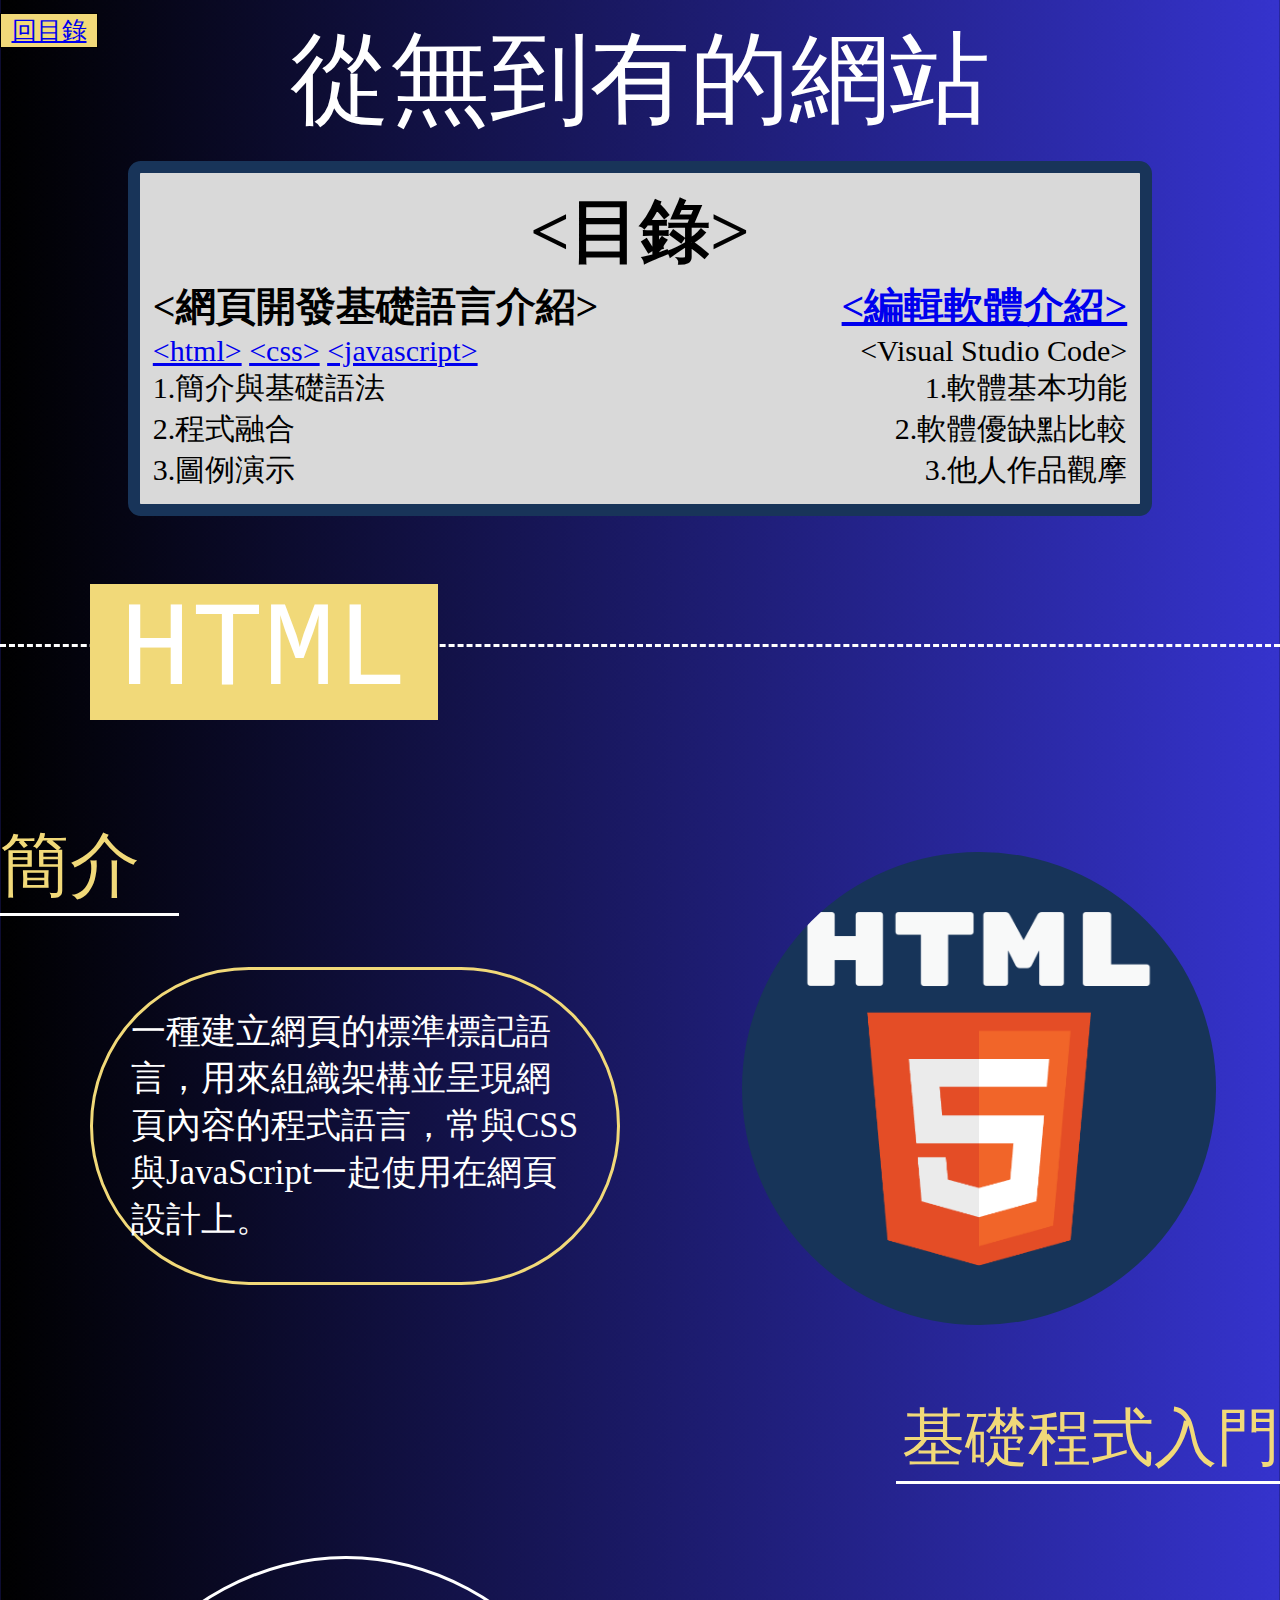
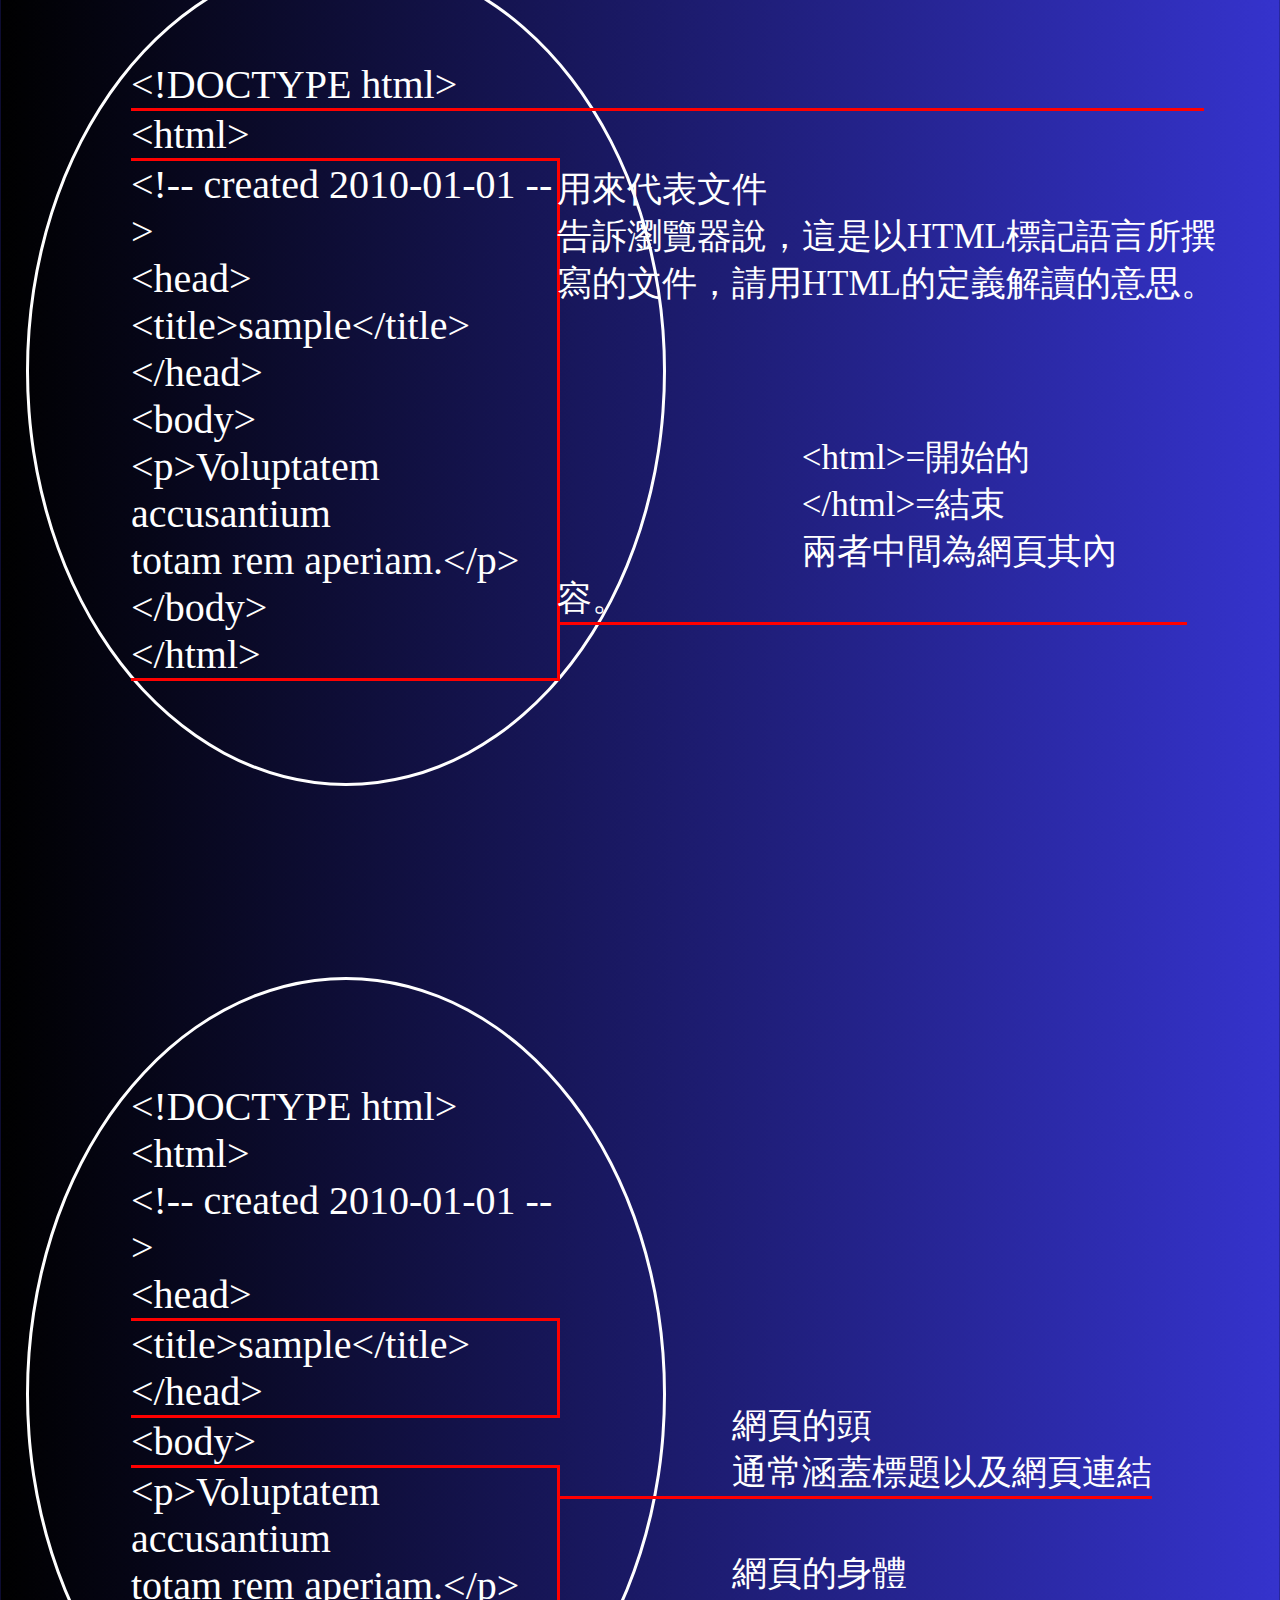
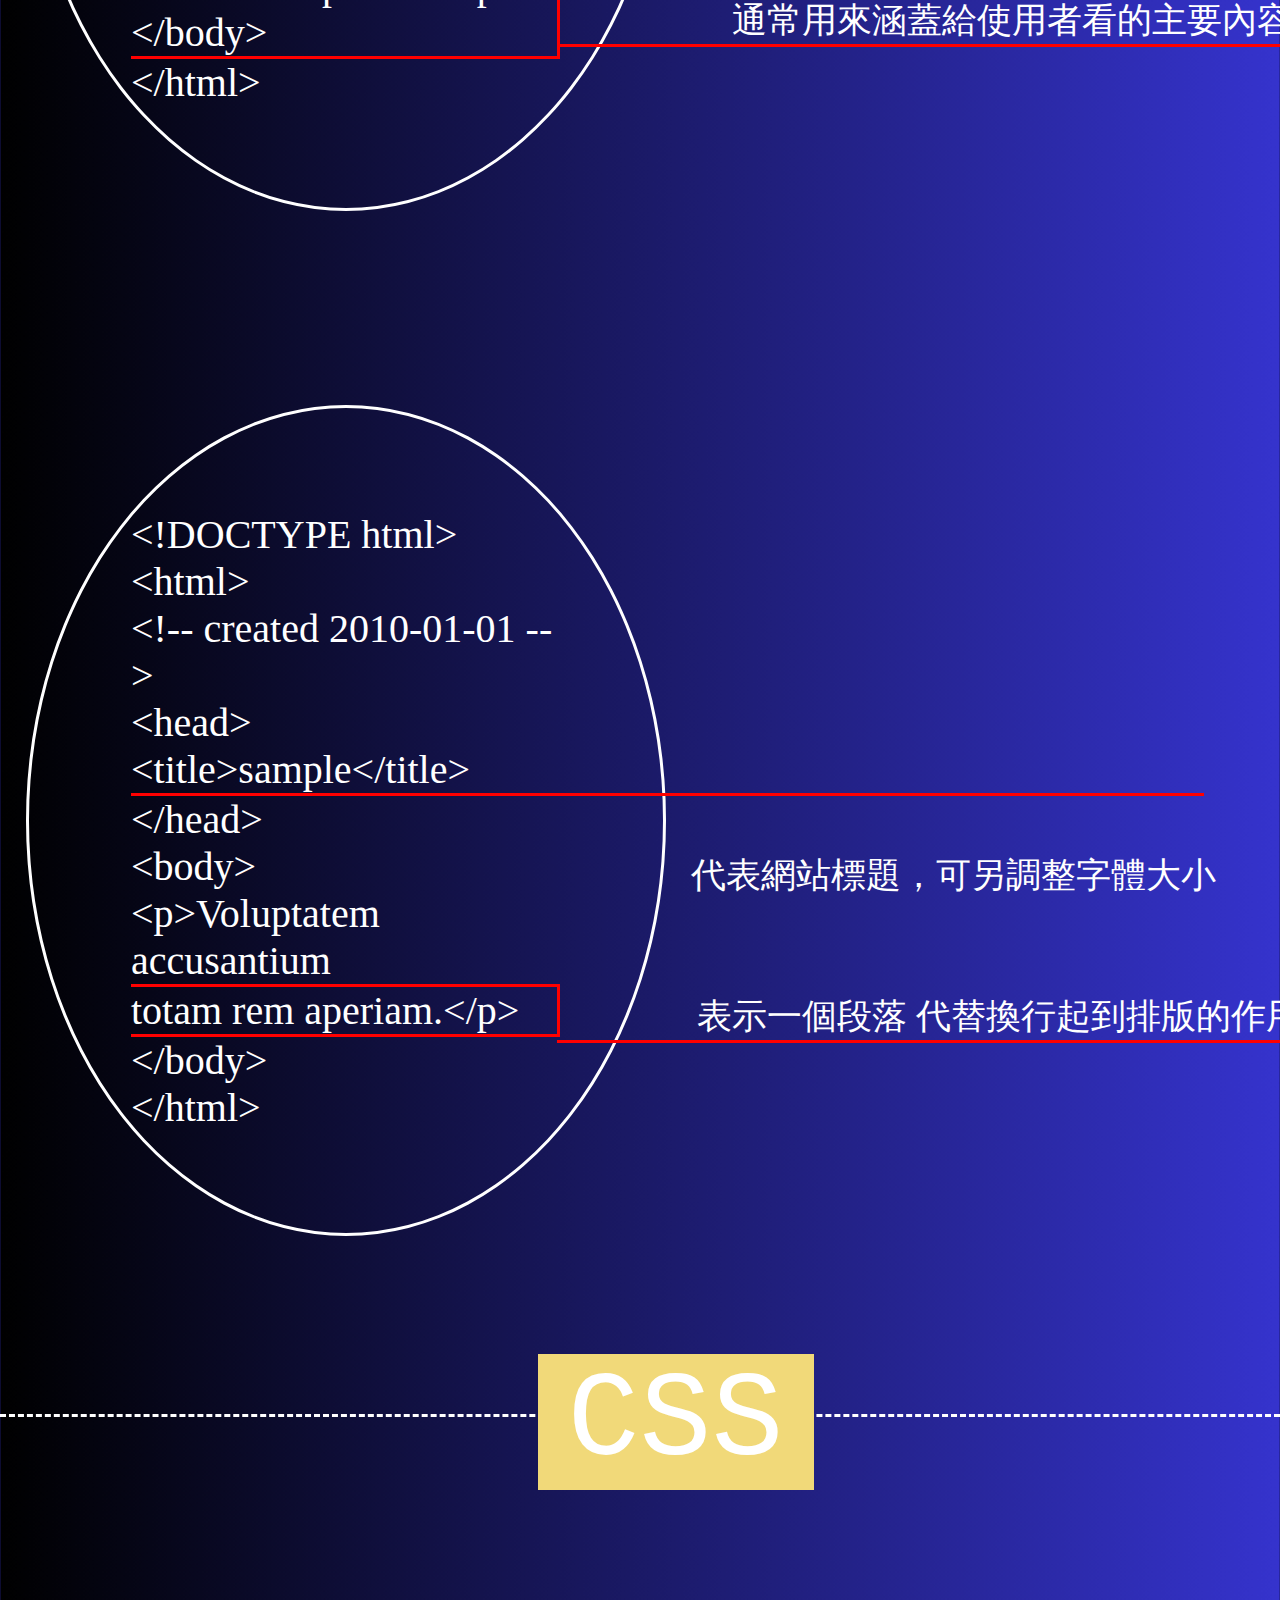
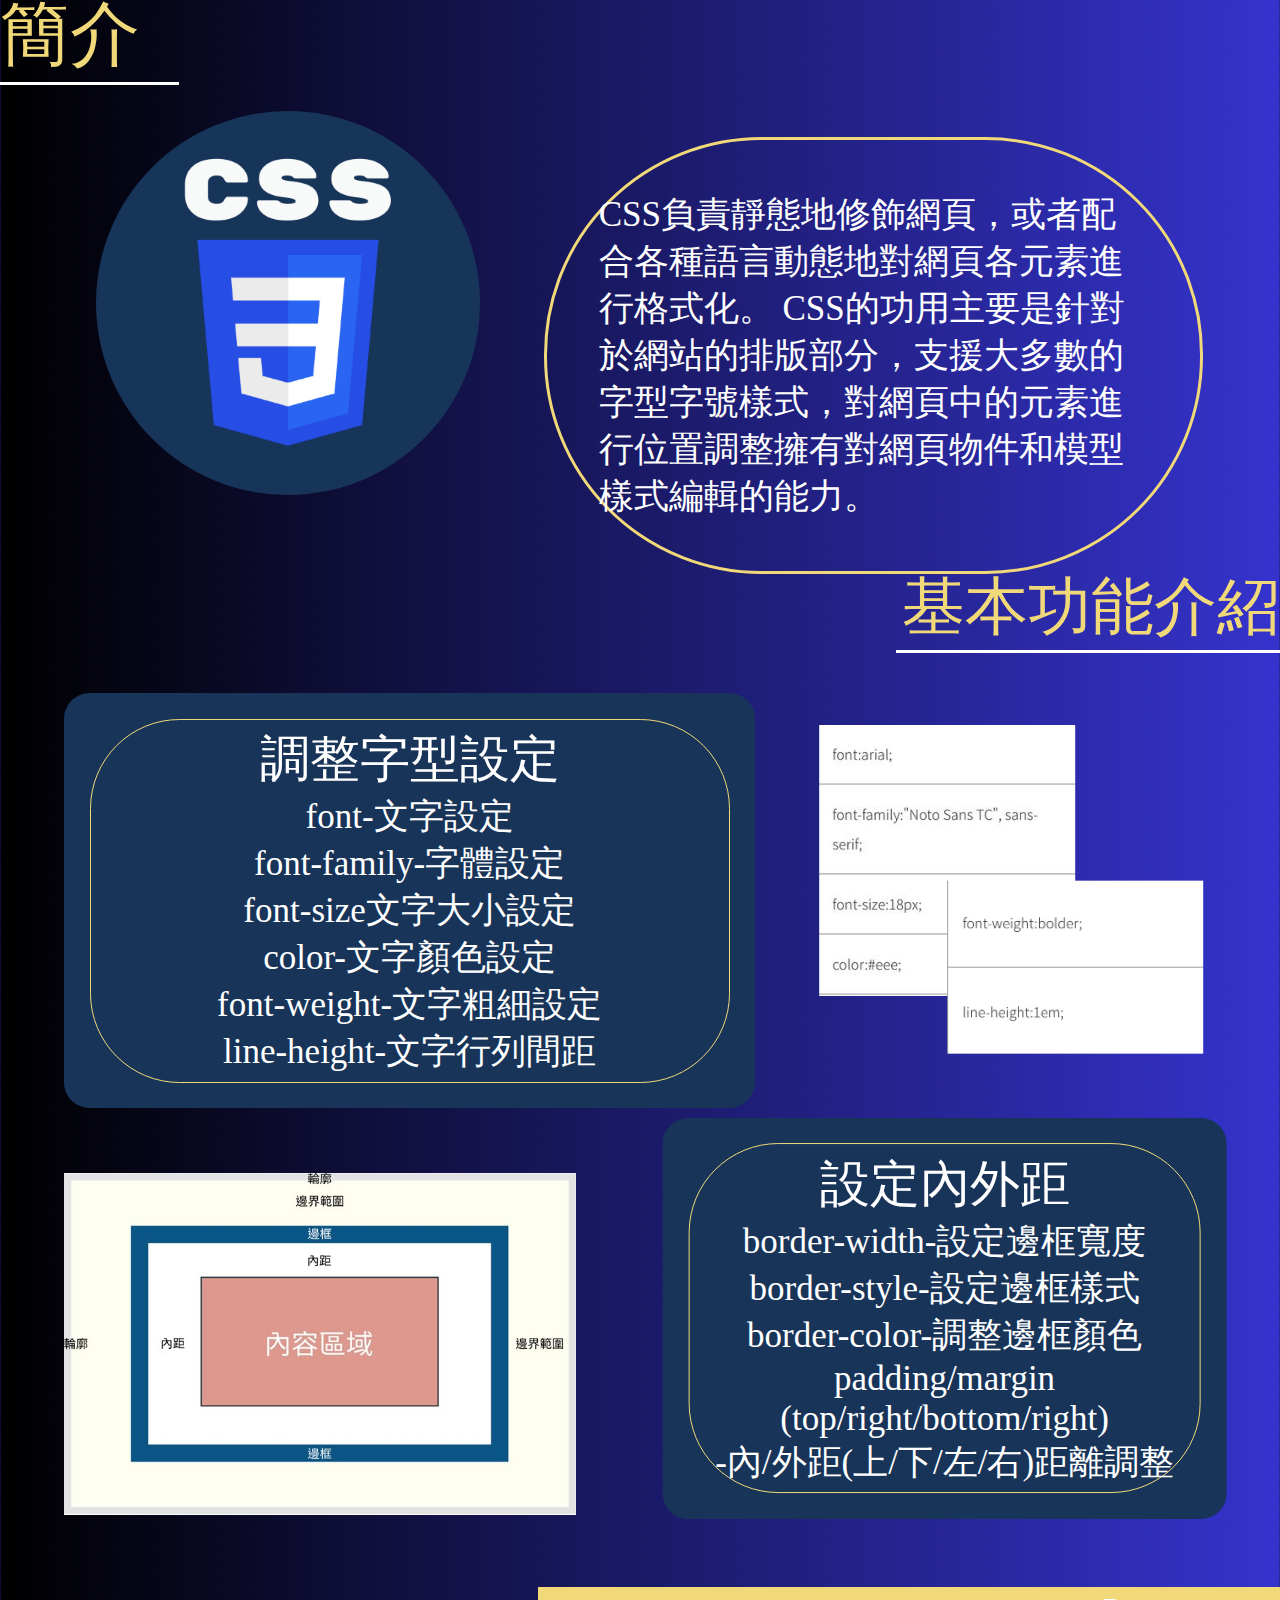
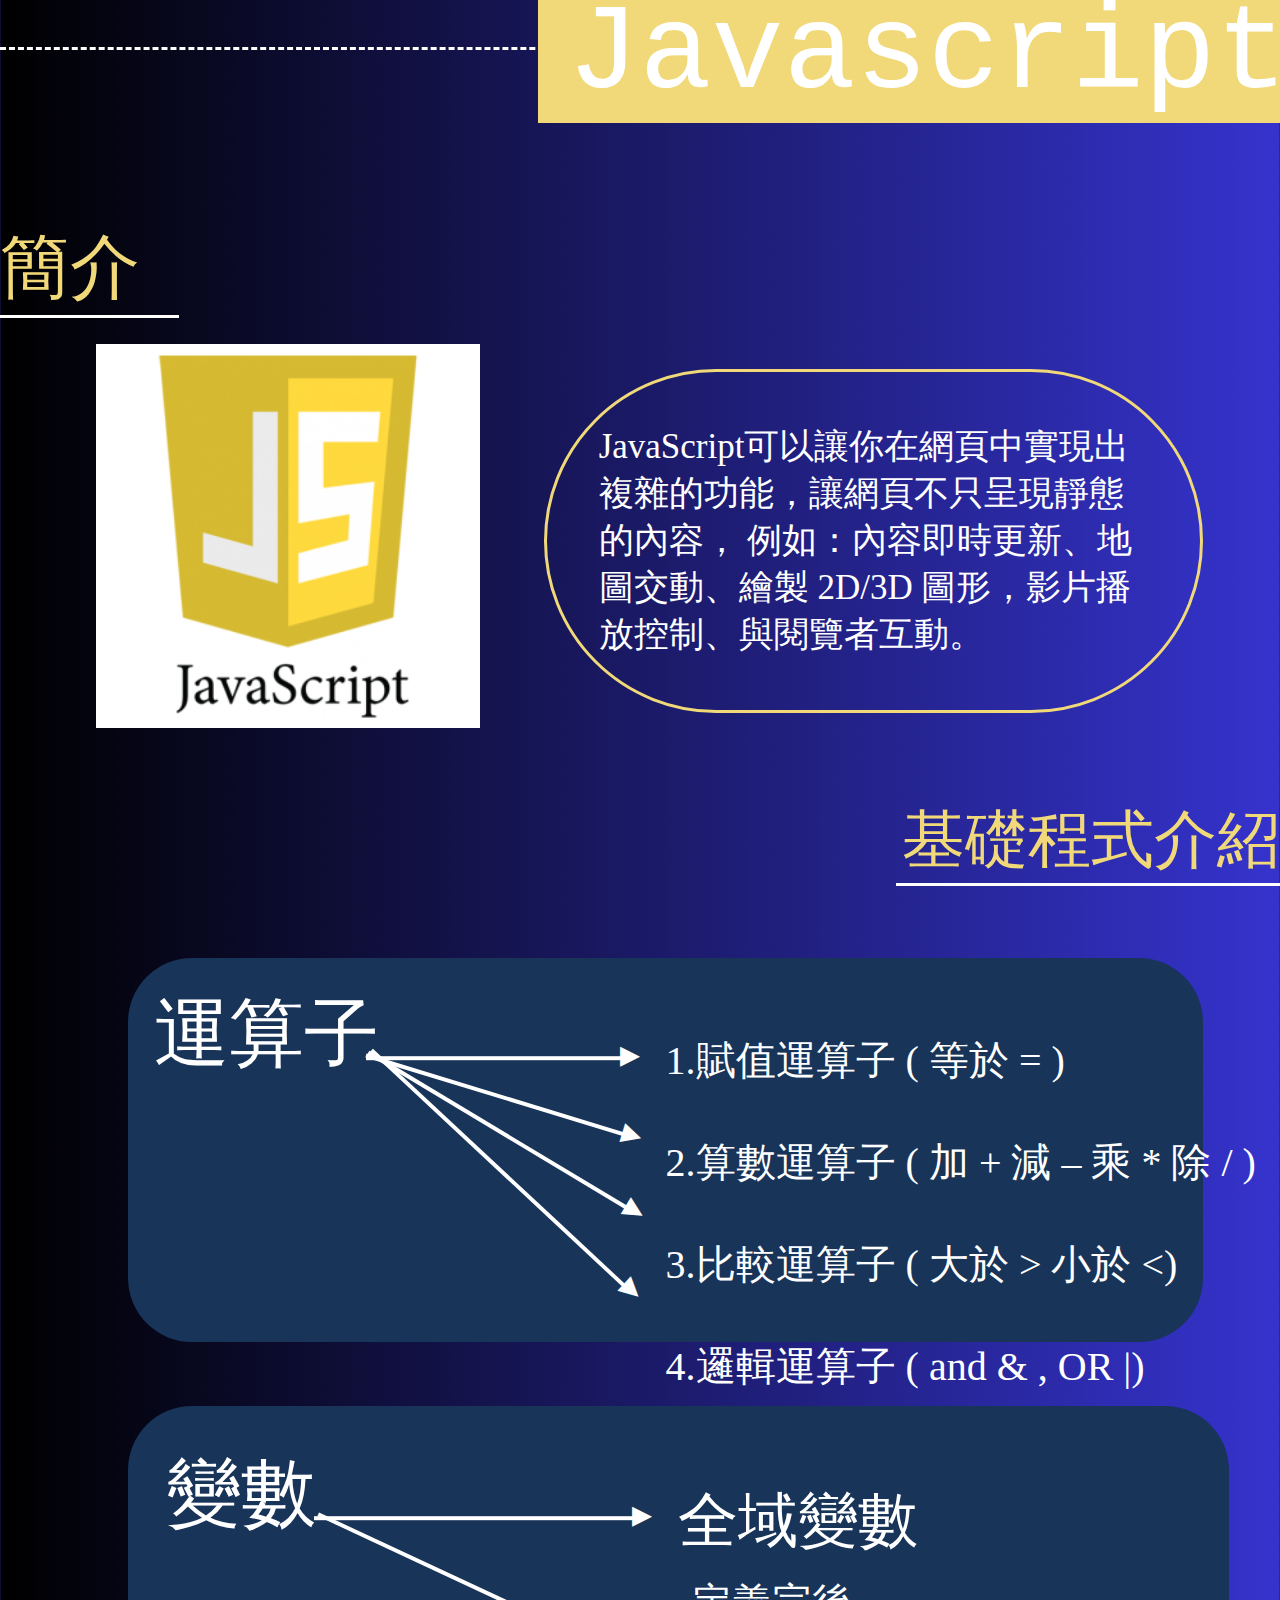
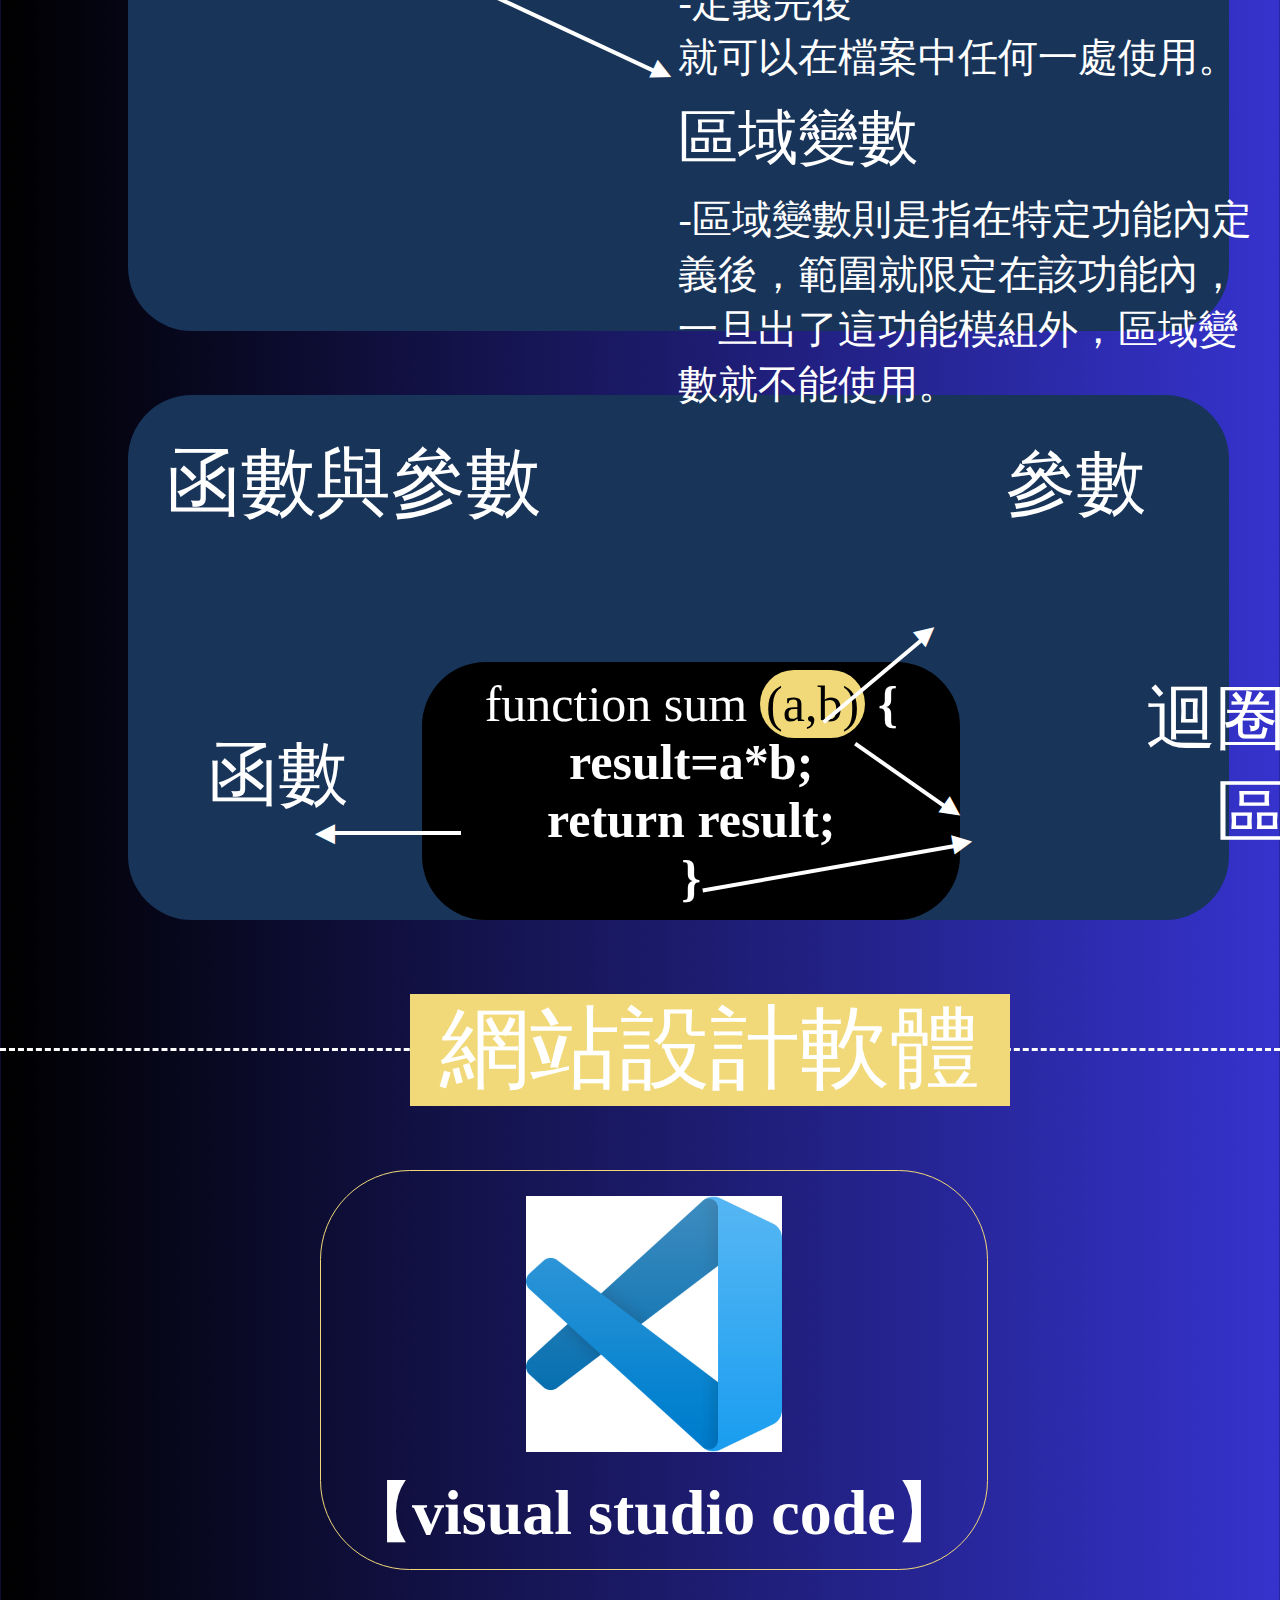
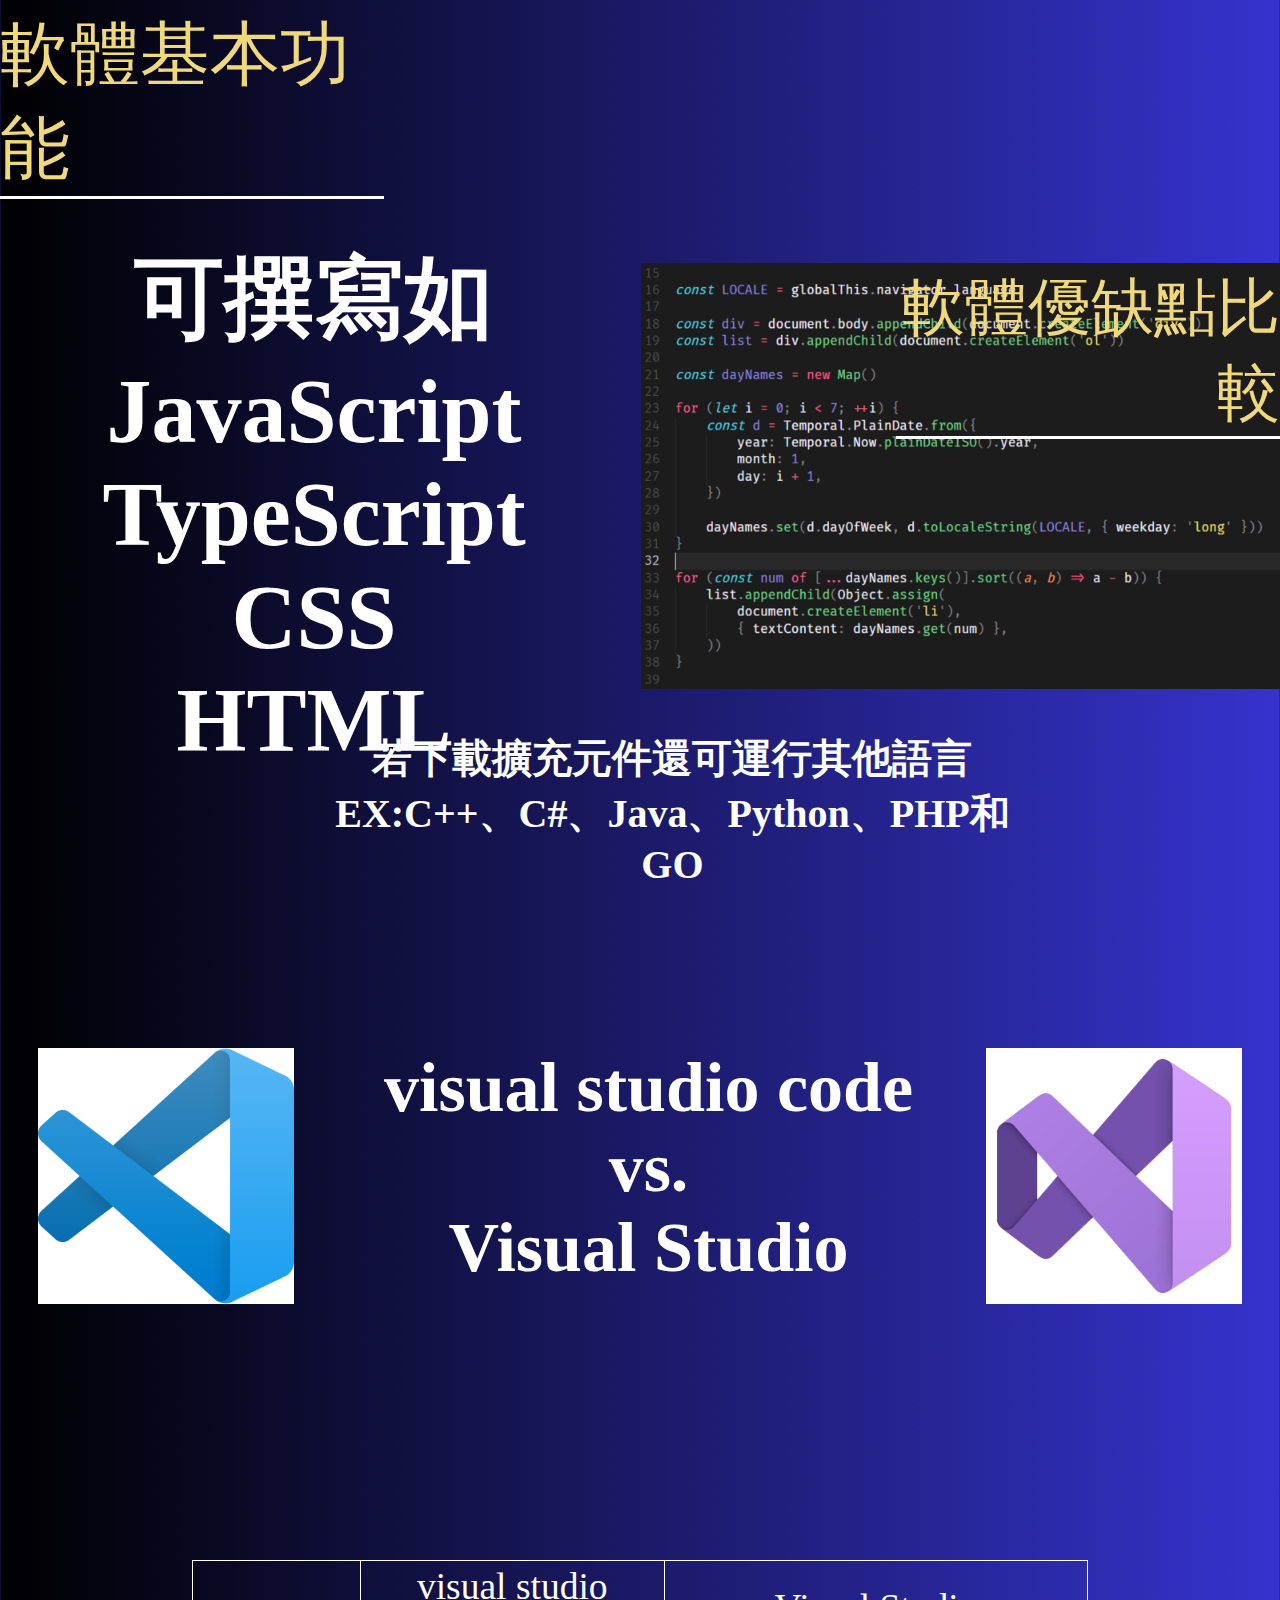
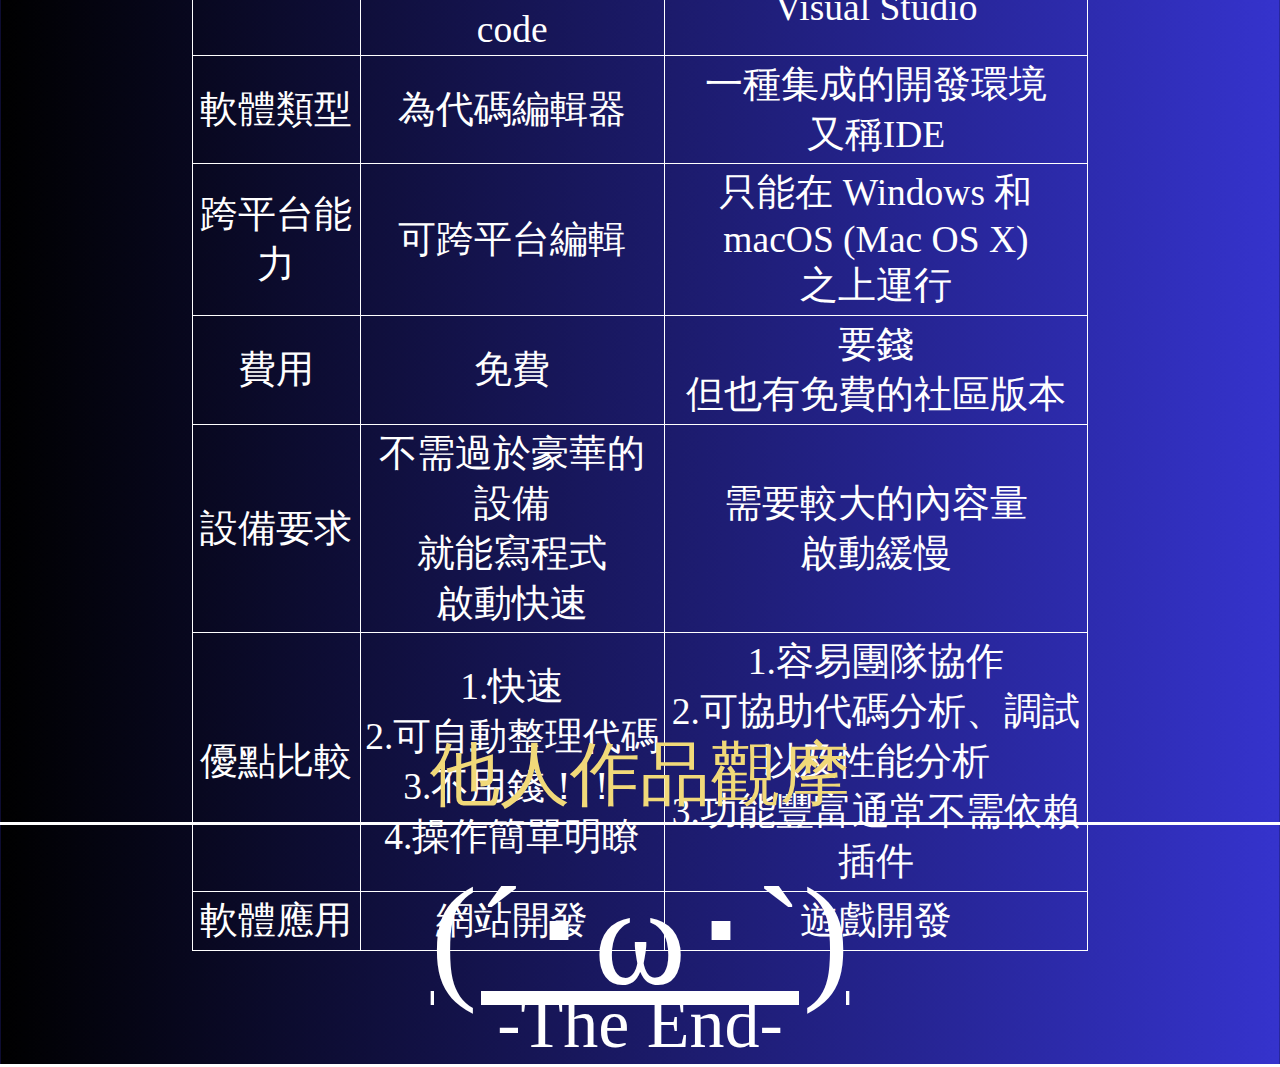
<file: index.html>
<!DOCTYPE html>
<html lang="en">
<head>
    <meta charset="UTF-8">
    <meta http-equiv="X-UA-Compatible" content="IE=edge" harset=big5>
    <meta name="viewport" content="width=device-width, initial-scale=1.0">
    <title>11103,07,23自主學習</title>
    <link rel="stylesheet" href="bcd.css">
</head>
<body>
    <p style="z-index:1;width:7.5vw;text-align:center; font-family:'標楷體';background-color:#F1D979;font-size:25px;color:black;border:solid 1px black;position:fixed;"><a href="#title-link">回目錄</a></p>
    <p class="title" id="title-link">從無到有的網站</p>
    <div class="all-menu">
        <p class="menu">&lt;目錄&gt;</p>
        <div class="lg">
            <p class="t">&lt;網頁開發基礎語言介紹&gt;</p>
            <div class="c">
                <p><a href="#html-link">&lt;html&gt;</a> <a href="#css-link">&lt;css&gt;</a> <a href="#js-link">&lt;javascript&gt;</a></p>
                <p>1.簡介與基礎語法</p>
                <p>2.程式融合</p>
                <p>3.圖例演示</p>
            </div>
        </div>
        <div class="sw">
            <div class="t">
                <p><a href="#sw-link">&lt;編輯軟體介紹&gt;</a></p>
            </div>
            <div class="c">
                <p>&lt;Visual Studio Code&gt;</p>
                <p>1.軟體基本功能</p>
                <p>2.軟體優缺點比較</p>
                <p>3.他人作品觀摩</p>
            </div>
        </div>
    </div>
    <div class="title-html" id="html-link">
        <p class="dash"></p>
        <div class="pic-w-html">
            <p style="background-color:#f1d979;display: inline; padding:0px 30px 0px 30px;margin:2vw;">HTML</p>
        </div>
    </div>
    <div class="html">
        <div class="intro">
            <p class="intro-t">簡介</p>
            <p class="intro-w-h">一種建立網頁的標準標記語言，用來組織架構並呈現網頁內容的程式語言，常與CSS與JavaScript一起使用在網頁設計上。</p>
            <img src="photo/html.png" class="intro-pic-h">
        </div>
    </div>
    <div class="ele">
        <p class="e">基礎程式入門</p>
    </div>
    <div class="intro-h-one">
        <div class="circle">
            <p>&lt;!DOCTYPE html&gt;</p>
            <p style="border-bottom: red 0.3vw solid;width: 250%;"></P>
            <p>&lt;html&gt;</p>
            <div class="line">
                <p>&lt;!-- created 2010-01-01 --&gt;</p>
                <p>&lt;head&gt; </p>
                <p>&lt;title&gt;sample&lt;/title&gt;</p>
                <p>&lt;/head&gt;</p>
                <p>&lt;body&gt;</p>
                <p>&lt;p&gt;Voluptatem accusantium<br>totam rem aperiam.&lt;/p&gt;</p>
                <p>&lt;/body&gt;</p>
                <p>&lt;/html&gt;</p>
            </div>
        </div>
    </div>
    <p class="flw">
        &nbsp;用來代表文件<br>
        &nbsp;告訴瀏覽器說，這是以HTML標記語言所撰<br>
        &nbsp;寫的文件，請用HTML的定義解讀的意思。
    </p>
    <p class="slw">
        &emsp;&emsp;&emsp;&emsp;&emsp;&emsp;&emsp;&lt;html&gt;=開始的<br>
        &emsp;&emsp;&emsp;&emsp;&emsp;&emsp;&emsp;&lt;/html&gt;=結束<br>
        &emsp;&emsp;&emsp;&emsp;&emsp;&emsp;&emsp;兩者中間為網頁其內容。      
    </p>
    <div class="intro-h-tt">
        <div class="circle">
            <p>&lt;!DOCTYPE html&gt;</p>
            <p>&lt;html&gt;</p>
            <p>&lt;!-- created 2010-01-01 --&gt;</p>
            <p>&lt;head&gt; </p>
            <div class="line">
                <p>&lt;title&gt;sample&lt;/title&gt;</p>
                <p>&lt;/head&gt;</p>
            </div>
                <p>&lt;body&gt;</p>
            <div class="line">
                <p>&lt;p&gt;Voluptatem accusantium<br>totam rem aperiam.&lt;/p&gt;</p>
                <p>&lt;/body&gt;</p>
            </div>
                <p>&lt;/html&gt;</p>
        </div>
    </div>
    <p class="flw-two">
        &emsp;&emsp;&emsp;&emsp;&emsp;網頁的頭<br>
        &emsp;&emsp;&emsp;&emsp;&emsp;通常涵蓋標題以及網頁連結
    </p>
    <p class="slw-two">
        &emsp;&emsp;&emsp;&emsp;&emsp;網頁的身體<br>
        &emsp;&emsp;&emsp;&emsp;&emsp;通常用來涵蓋給使用者看的主要內容
    </p>
    <div class="intro-h-tt">
        <div class="circle">
            <p>&lt;!DOCTYPE html&gt;</p>
            <p>&lt;html&gt;</p>
            <p>&lt;!-- created 2010-01-01 --&gt;</p>
            <p>&lt;head&gt; </p>
            <p>&lt;title&gt;sample&lt;/title&gt;</p>
            <p style="border-bottom: red 0.3vw solid;width: 250%;"></P>
            <p>&lt;/head&gt;</p>
            <p>&lt;body&gt;</p>
            <p>&lt;p&gt;Voluptatem accusantium</p>
            <div class="line">
                <p>totam rem aperiam.&lt;/p&gt;</p>
            </div>
            <p>&lt;/body&gt;</p>
            <p>&lt;/html&gt;</p>
        </div>
    </div>
    <p class="flw-three">&nbsp;代表網站標題，可另調整字體大小</p>
    <p class="slw-three">
        &emsp;&emsp;&emsp;&emsp;表示一個段落 代替換行起到排版的作用
    </p>
    <div class="title-html" id="css-link">
        <p class="dash"></p>
        <div class="pic-w-css">
            <p style="background-color:#f1d979;display: inline; padding:0px 30px 0px 30px;margin:2vw;">CSS</p>
        </div>
    </div>
    <div class="css">
        <div class="intro">
            <p class="intro-t">簡介</p>
            <p class="intro-w-c">CSS負責靜態地修飾網頁，或者配合各種語言動態地對網頁各元素進行格式化。
                CSS的功用主要是針對於網站的排版部分，支援大多數的字型字號樣式，對網頁中的元素進行位置調整擁有對網頁物件和模型樣式編輯的能力。</p>
            <img src="photo/css.png" class="intro-pic-c">
        </div>
    </div>
    <div class="ele">
        <p class="e">基本功能介紹</p>
    </div>
        <div class="basic-intro">
            <div class="frame">
            <p style="font-family: '標楷體';font-size: 50px;">調整字型設定</p>
                <div class="basic-intro-w">
                <p>font-文字設定</p>
                <p>font-family-字體設定</p>
                <p>font-size文字大小設定</p>
                <p>color-文字顏色設定</p>
                <p>font-weight-文字粗細設定</p>
                <p>line-height-文字行列間距</p>
                </div>
            </div>        
        </div>
        <div class="photo-c">
            <img src="photo/photo2.jpg" style="z-index: -1; position:absolute; width:20vw; transform: translate(-30%,0);">
            <img src="photo/photo1.jpg" style="width:20vw; transform: translate(20%,90%);">
        </div>
        <img src="photo/photo3.jpg" style="margin:45vw 0 0 5vw;width:40vw;">
        <div class="basic-intro-i">
            <div class="frame">
            <p style="font-family: '標楷體';font-size: 50px;">設定內外距</p>
                <div class="basic-intro-w">
                    <p>border-width-設定邊框寬度</p>
                    <p>border-style-設定邊框樣式</p>
                    <p>border-color-調整邊框顏色</p>
                    <p>padding/margin</p>
                    <p>&#40top/right/bottom/right&#41</p>
                    <p>-內/外距&#40上/下/左/右&#41距離調整</p>
                </div>
            </div>        
        </div>
    <div class="title-html" id="js-link" >
        <p class="dash"></p>
        <div class="pic-w-js" >
            <p style="background-color:#f1d979;display: inline; padding:0px 30px 0px 30px;margin:2vw; ">Javascript</p>
        </div>
    </div>
    <div class="js">
        <div class="intro">
            <p class="intro-t">簡介</p>
            <p class="intro-w-c">JavaScript可以讓你在網頁中實現出複雜的功能，讓網頁不只呈現靜態的內容，
                例如：內容即時更新、地圖交動、繪製 2D/3D 圖形，影片播放控制、與閱覽者互動。</p>
            <img src="photo/JavaScript.png" class="intro-pic-js">
        </div>
    </div>
    <div class="ele">
        <p class="e">基礎程式介紹</p>
    </div>
    <div class="o">
        <span style="font-family: '標楷體'; font-size:75px;">運算子</span>
        <div>
            <div class="arrow-1-one">
                <p style="width:20vw; height:0.3vw;background-color: white; position:absolute;"></p>
                <p style="font-size:2vw; position:relative; bottom:1.1vw; right:1.4vw;">◀</p>
            </div>
            <div class="arrow-2-one">
                <p style="width: 21vw; height:0.3vw;background-color: white; position:absolute;"></p>
                <p style="font-size:2vw; position:relative; bottom:1.1vw; right:1.4vw;">◀</p>
            </div>
            <div class="arrow-3-one">
                <p style="width:23.5vw; height:0.3vw;background-color: white; position:absolute;"></p>
                <p style="font-size:2vw; position:relative; bottom:1.1vw; right:1.4vw;">◀</p>
            </div>
            <div class="arrow-4-one">
                <p style="width: 27vw; height:0.3vw;background-color: white; position:absolute;"></p>
                <p style="font-size:2vw; position:relative; bottom:1.1vw; right:1.4vw;">◀</p>
            </div>
        </div>
        <span class="word-one">
            1.賦值運算子 ( 等於 = ) <br><br>
            2.算數運算子 ( 加 + 減 – 乘 * 除 / )<br><br>
            3.比較運算子 ( 大於 > 小於 <)<br><br>
            4.邏輯運算子 ( and & , OR |)
        </span>
    </div>
    <div class="fp">
        <span style="font-family: '標楷體'; font-size:75px;">變數</span> 
        <div>
            <div class="arrow-1-two">
                <p style="width:25vw; height:0.3vw;background-color: white; position:absolute;"></p>
                <p style="font-size:2vw; position:relative; bottom:1.1vw; right:1.4vw;">◀</p>
            </div>
            <div class="arrow-2-two">
                <p style="width: 29vw; height:0.3vw;background-color: white; position:absolute;"></p>
                <p style="font-size:2vw; position:relative; bottom:1.1vw; right:1.4vw;">◀</p>
            </div>
        </div>
        <span class="fp-one">全域變數</span><br>
        <span class="word-two-one">-定義完後<br>
        就可以在檔案中任何一處使用。</span><br>
        <span class="fp-two">區域變數</span><br>
        <span class="word-two-two">-區域變數則是指在特定功能內定<br>
        義後，範圍就限定在該功能內，<br>
        一旦出了這功能模組外，區域變<br>
        數就不能使用。</span>
    </div>
    <div class="ch">
        <span style="font-family: '標楷體'; font-size:75px;">函數與參數</span>
        <div class="ch-c">
            function sum <span style="color:black;background-color: #f1d979;border-radius: 5vw; padding:0.5vw;">(a,b)</span> <span style="font-weight: bolder;">{<br>
                result=a*b;<br>
                return result;<br>
            } </span>
        </div>
        <div class="arrow-1-three">
            <p style="width: 10vw; height:0.3vw;background-color: white; position:absolute;"></p>
            <p style="font-size:2vw; position:relative; bottom:1.1vw; right:1.4vw;">◀</p>
        </div>
        <div class="arrow-2-three">
            <p style="width: 10vw; height:0.3vw;background-color: white; position:absolute;"></p>
            <p style="font-size:2vw; position:relative; bottom:1.1vw; right:1.4vw;">◀</p>
        </div>
        <div class="arrow-3-three">
            <p style="width: 20vw; height:0.3vw;background-color: white; position:absolute;"></p>
            <p style="font-size:2vw; position:relative; bottom:1.1vw; right:1.4vw;">◀</p>
        </div>
        <div class="arrow-4-three">
            <p style="width: 8.5vw; height:0.3vw;background-color: white; position:absolute;"></p>
            <p style="font-size:2vw; position:relative; bottom:1.1vw; right:1.4vw;">◀</p>
        </div>
        <span style="font-size:70px;position:absolute;transform: translate(30%,-340%);">函數</span>
        <span style="font-size:70px;position:absolute;transform: translate(600%,-650%);">參數</span>
        <span style="font-size:70px;position:absolute; text-align: center;transform: translate(350%,-200%);">迴圈執行<br>區塊</span>
    </div>
    <div class="title-html" id="sw-link">
        <p class="dash"></p>
        <div class="pic-w-vs">
            <p style="background-color:#f1d979;display: inline; padding:10px 30px 0px 30px;margin:2vw;">網站設計軟體</p>
        </div>
    </div>
    <div class="vscode">
        <div class="vscode-pic">
            <img src="photo/vscode.png" style="width:20vw; background-color: white; margin:1vw 15vw 1vw 15vw;">
            <p class="vscode-pic-w">【visual studio code】</p>
        </div>
    </div>
    <div class="vscode">
        <div class="intro">
            <p class="intro-t" style="width:30vw;">軟體基本功能</p>
            <p class="intro-js-w" style="float:left;">
                可撰寫如<br>
                JavaScript<br>
                TypeScript<br>
                CSS<br>
                HTML </p>
            <img src="photo/JavaScript_code.png" class="js-pic">
            <p class="intro-js-w" style="font-size: 40px; position:relative; top:5vw; right:18vw;">若下載擴充元件還可運行其他語言<br>
                EX:C++、C#、Java、Python、PHP和GO</p>
        </div>
    </div>
    <div class="ele">
        <p class="e" style="transform: translate(0,-600%);">軟體優缺點比較</p>
    </div>
    <div class="com-title">
        <img src="photo/vscode.png" style="width:20vw;background-color: white; float:left;margin-left:3vw;">
        <img src="photo/VisualStudio.png" style="width:20vw;float:right; background-color: white; margin-right:3vw;">
        <p style="position:absolute; left:30vw; text-align: center;font-size: 70px;font-weight:bolder; color:white;">
            visual studio code<br>
            vs.<br>
            Visual Studio
        </p>
    </div>
    <table>
        <colgroup span="3" style="font-size:30px;color:white;"></colgroup>
        <tr>
          <td></td>
          <td>visual studio<br>code</td>
          <td>Visual Studio</td>
        </tr>
        <tr>
          <td>軟體類型</td>
          <td>為代碼編輯器</td>
          <td>一種集成的開發環境<br>又稱IDE</td>
        </tr>
        <tr>
          <td>跨平台能力</td>
          <td>可跨平台編輯</td>
          <td>只能在 Windows 和<br>macOS &#40Mac OS X&#41<br>之上運行</td>
        </tr>
        <tr>
            <td>費用</td>
            <td>免費</td>
            <td>要錢<br>但也有免費的社區版本</td>
        </tr>
        <tr>
            <td>設備要求</td>
            <td>不需過於豪華的設備<br>就能寫程式<br>啟動快速</td>
            <td>需要較大的內容量<br>啟動緩慢</td>
        </tr>
        <tr>
            <td>優點比較</td>
            <td>1.快速<br>2.可自動整理代碼<br>3.不用錢！！<br>4.操作簡單明瞭</td>
            <td>1.容易團隊協作<br>2.可協助代碼分析、調試<br>以及性能分析<br>3.功能豐富通常不需依賴插件</td>
        </tr>
        <tr>
            <td>軟體應用</td>
            <td>網站開發</td>
            <td>遊戲開發</td>
        </tr>
        <p class="other">他人作品觀摩</p>
        <p class="link">
            <a href="https://www.cakeresume.com/portfolios?q=Visual+Studio+Code&locale=zh-TW" style="color: #fff;">(´･ω･`)</a>
        </p>
        <p class="end">-The End-</p>
    </table>
</html>
</file>
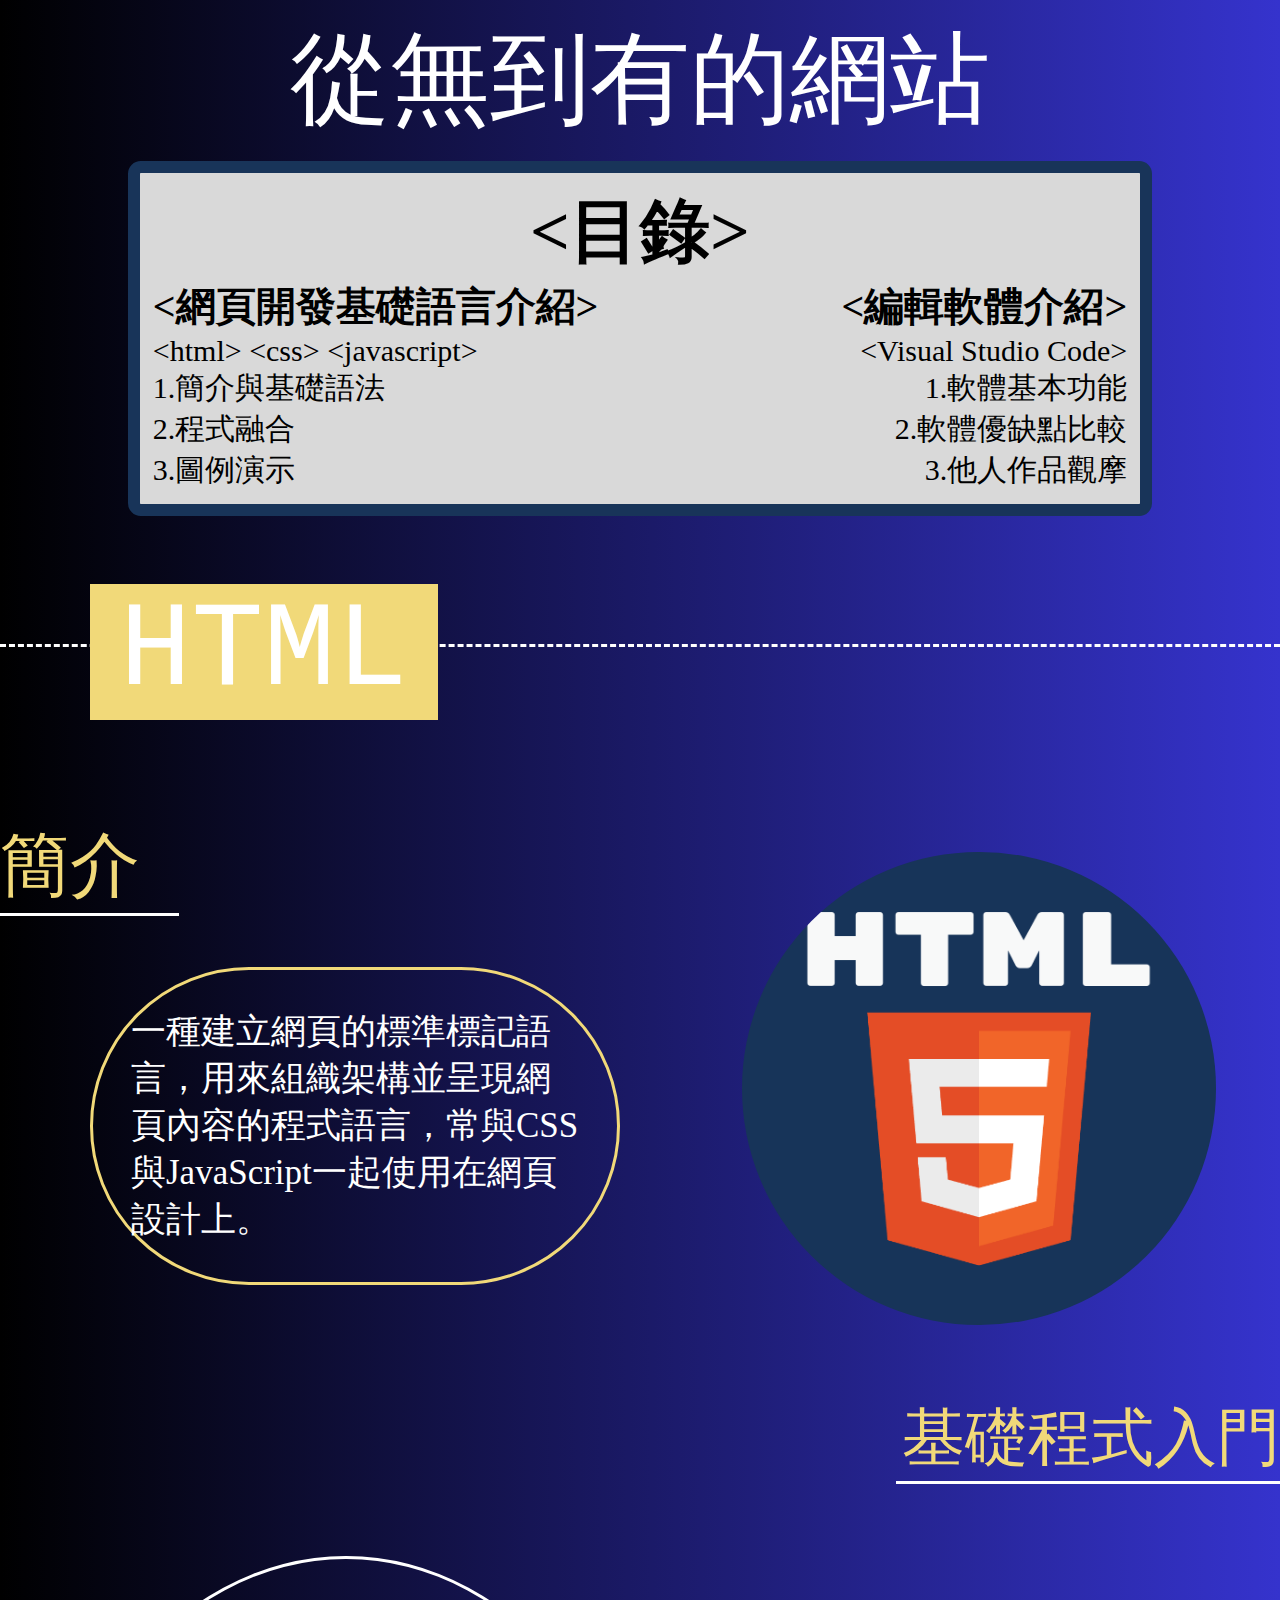
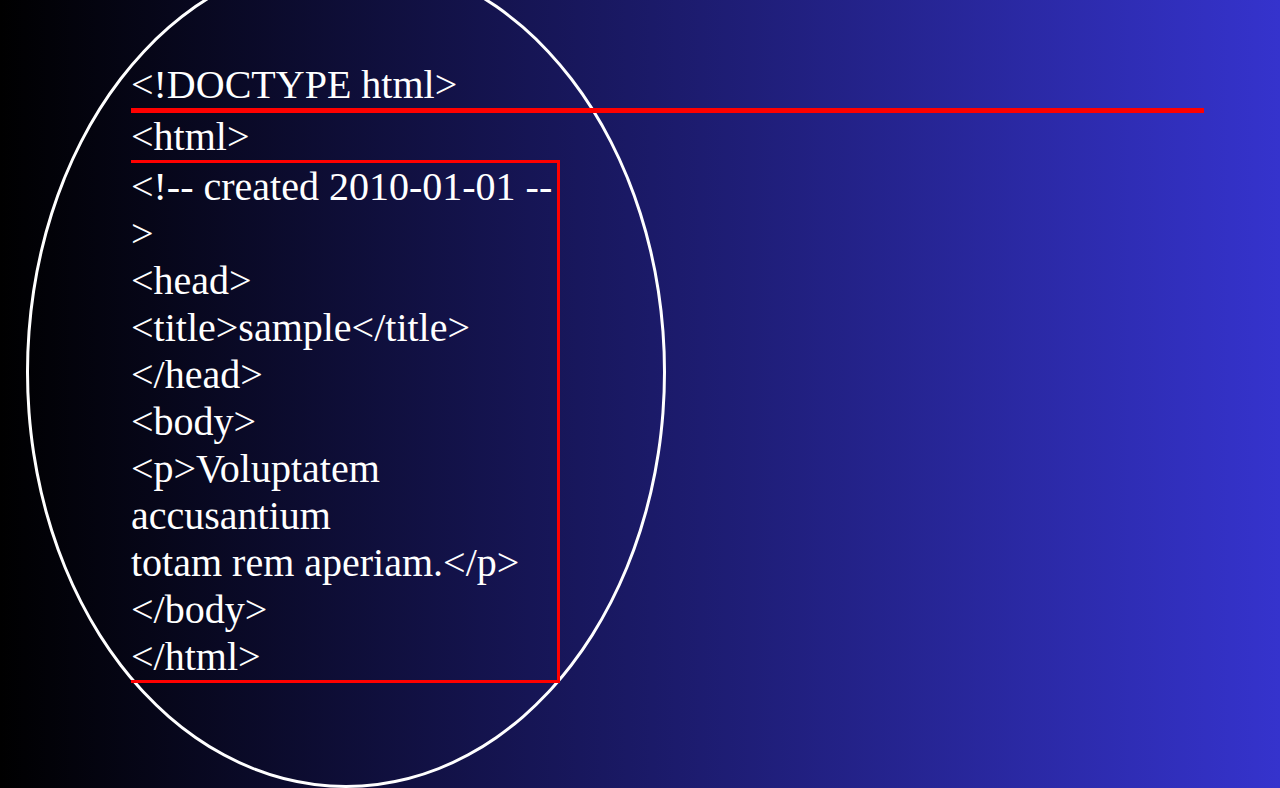
<file: abc.html>
<!DOCTYPE html>
<html lang="en">
<head>
    <meta charset="UTF-8">
    <meta http-equiv="X-UA-Compatible" content="IE=edge" harset=big5>
    <meta name="viewport" content="width=device-width, initial-scale=1.0">
    <title>11103,07,23自主學習</title>
    <link rel="stylesheet" href="bcd.css">
</head>
<body>
    <p class="title">從無到有的網站</p>
    <div class="all-menu">
        <p class="menu">&lt;目錄&gt;</p>
        <div class="lg">
            <p class="t">&lt;網頁開發基礎語言介紹&gt;</p>
            <div class="c">
                <p>&lt;html&gt; &lt;css&gt; &lt;javascript&gt;</p>
                <p>1.簡介與基礎語法</p>
                <p>2.程式融合</p>
                <p>3.圖例演示</p>
            </div>
        </div>
        <div class="sw">
            <div class="t">
                <p>&lt;編輯軟體介紹&gt;</p>
            </div>
            <div class="c">
                <p>&lt;Visual Studio Code&gt;</p>
                <p>1.軟體基本功能</p>
                <p>2.軟體優缺點比較</p>
                <p>3.他人作品觀摩</p>
            </div>
        </div>
    </div>
    <div class="title-html">
        <p class="dash"></p>
        <div class="pic-w-html">
            <p style="background-color:#f1d979;display: inline; padding:0px 30px 0px 30px;margin:2vw;">HTML</p>
        </div>
    </div>
    <div class="html">
        <div class="intro">
            <p class="intro-t">簡介</p>
            <p class="intro-w-h">一種建立網頁的標準標記語言，用來組織架構並呈現網頁內容的程式語言，常與CSS與JavaScript一起使用在網頁設計上。</p>
            <img src="photo/html.png" class="intro-pic-h">
        </div>
    </div>
    <div class="ele">
        <p class="e">基礎程式入門</p>
    </div>
    <div class="intro-h-one">
        <div class="circle">
            <p>&lt;!DOCTYPE html&gt;</p>
            <p style="border-bottom: red 5px solid;width: 250%;"></P>
            <p>&lt;html&gt;</p>
            <div class="line">
                <p>&lt;!-- created 2010-01-01 --&gt;</p>
                <p>&lt;head&gt; </p>
                <p>&lt;title&gt;sample&lt;/title&gt;</p>
                <p>&lt;/head&gt;</p>
                <p>&lt;body&gt;</p>
                <p>&lt;p&gt;Voluptatem accusantium<br>totam rem aperiam.&lt;/p&gt;</p>
                <p>&lt;/body&gt;</p>
                <p>&lt;/html&gt;</p>
            </div>
        </div>
    </div>
</body>
</html>
</file>
<file: bcd.css>
body{
  background:linear-gradient(to right, black,#3533cd );
}

.title{   /*大標題*/
  margin: 1vw;
  font-family:'標楷體' ;
  font-weight: 500;
  font-size: 100px;
  text-align: center;
  color: white;
}
.all-menu{  /*一整個目錄*/
  margin:0vw 10vw 5vw 10vw;
  background-color: #d9d9d9;
  border:#183459 1vw solid;
  border-radius: 1vw;
  color:black;
  padding:1vw; 
}
.menu{  /*"目錄"*/
  font-size: 70px;
  text-align: center; 
  font-weight: 900;
  width:100%;
}
.lg{    /*一整個網頁開發基礎語言介紹*/
  float:left;
}
.t{ /*目錄的小標題(一整個網頁開發基礎語言介紹、編輯軟體介紹)*/
  font-size: 40px;
  font-weight: 900;

}
.c{ /*目錄的內容們*/
  font-size: 30px;
  font-weight: 500;
}
.sw{    /*一整個編輯軟體介紹*/
  text-align: right;
}
*{  /*整個網頁*/
  margin:0%;
}
.title-html{    /*一整個虛線黃旗部分*/
  position:relative;
  margin-top: 10vw;
}
.dash{  /*虛線*/
  position: absolute;
  width:100%;
  border-bottom: white dashed 0.3vw;
  z-index: -1;
}
.pic-w-html{        /*"html"*/
  position:relative;
  font-size:120px;
  color:white;
  font-family:'Courier New';
  bottom:60px;
  margin-left:5vw; 
}

.intro{     /*一整個介紹(適用html,css,javascript,vscode)*/
  margin-top: 3vw;
}
.intro-t{   /*"簡介"*/
  font-size: 70px;
  font-family: '標楷體';
  color: #f1d979;
  border-bottom: 0.3vw solid white; width: 14vw;
}
.intro-w-h{            /*html簡介的文字*/
  float:left;
  font-size: 35px;
  color:white;
  width: 35vw;
  border: #f1d979 0.3vw solid;
  margin:4vw 0 0vw 7vw;
  border-radius: 17vw;
  padding:3vw;
}
.intro-pic-h{   /*html的圖片*/
  position: relative;
  width: 37vw;
  margin: 5vw; 
  float: right; 
  bottom: 10vw;
  border-radius: 50%; 
}

.ele{   /*"基礎程式入門"*/
  font-size: 62.5px;
  margin: 37.5vw 0vw 0vw 0vw;
  text-align: right;
  font-family: '標楷體';
  color: #f1d979;
  width: 14vw;
}
.e{
  right:0vw;
  border-bottom: 0.3vw solid white;
  position:absolute;
  width: 30%;
}
.circle{
  padding:8vw;
  border-radius: 50%;
  border:white 0.3vw solid;
}
.intro-h-one{   /*圓內全部的字*/
  font-size:40px;
  width:50vw;
  text-align: left;
  color:white;
  margin:50vw 0 0 2vw;
}.line{
  border-top:red 0.3vw solid;
  border-bottom:red 0.3vw solid;
  border-right:red 0.3vw solid;
}
.flw{   /*第一條紅線旁的字*/
  font-size:35px;
  float:right;
  color:white;
  position:relative;
  bottom:48.5vw;
  right:5vw;
}
.slw{   /*第二條紅線旁的字*/
  font-size: 35px;
  color:white;
  position:relative;
  left:43.5vw;
  bottom:27.5vw;
  width:fit-content;
  border-bottom: 0.3vw solid red;
}
.intro-h-tt{   /*2nd&3rd 圓內全部的字*/
  font-size:40px;
  width:50vw;
  text-align: left;
  color:white;
  margin:0 0 0 2vw;
}
.flw-two{   /*2nd 第一條紅線旁的字*/
  font-size: 35px;
  color:white;
  position:relative;
  left:43.5vw;
  bottom:32vw;
  width:fit-content;
  border-bottom: 0.3vw solid red;
}
.slw-two{   /*2nd 第二條紅線旁的字*/
  font-size: 35px;
  color:white;
  position:relative;
  left:43.5vw;
  bottom:28vw;
  width:fit-content;
  border-bottom: 0.3vw solid red;
}
.flw-three{   /*3rd 第一條紅線旁的字*/
  font-size:35px;
  float:right;
  color:white;
  position:relative;
  bottom:30vw;
  right:5vw;
}
.slw-three{   /*3rd 第二條紅線旁的字*/
  font-size: 35px;
  color:white;
  position:relative;
  left:43.5vw;
  bottom:19vw;
  width:fit-content;
  border-bottom: 0.3vw solid red;
}
.pic-w-css{        /*"css"*/
  position:relative;
  font-size:120px;
  color:white;
  font-family:'Courier New';
  bottom:60px;
  margin-left:40vw; 
}
.intro-w-c{     /*css的介紹*/
  float: right;
  font-size: 35px;
  color:white;
  width: 43vw;
  border: #f1d979 0.3vw solid;
  margin:4vw 6vw 0vw 0vw;
  border-radius: 17vw;
  padding:4vw;
}
.intro-pic-c{     /*css的圖片*/
  position: relative;
  width: 30vw;
  margin: 5vw; 
  float: right; 
  border-radius: 50%; 
  bottom:3vw;
}
.basic-intro{      /*整個css的基本字型介紹*/
  position:absolute;
  color:white;
  width:50vw;
  text-align: center;
  margin:10vw 5vw 5vw 5vw;
  background-color: #183459;
  border-radius: 2vw;
  padding:2vw;
  z-index: -1;
}
.basic-intro-w{       /*基本字型介紹的內容*/
  font-size: 35px;
  
}
.frame{   /*黃色框框*/
  border-radius: 7vw;
  border:#f1d979 1px solid;
  padding:0.5vw;
}
.photo-c{        /*介紹css字型的圖片*/
  float:right;
  margin:10vw 5vw 5vw 5vw;
  width: 25vw;
}
.basic-intro-i{      /*整個css的設定內外距介紹*/
  position:absolute;
  color:white;
  width:40vw;
  text-align: center;
  float: right;
  margin:0vw 5vw 0 43vw;
  background-color: #183459;
  border-radius: 2vw;
  padding:2vw;
  transform: translate(20%,-100%);
}
.pic-w-js{        /*"Java script"*/
  position:relative;
  font-size:120px;
  color:white;
  font-family:'Courier New';
  bottom:60px;
  margin-left:40vw; 
}

.intro-pic-js{     /*js的圖片*/
  position: relative;
  width: 30vw;
  margin: 5vw; 
  float: right; 
  bottom:3vw;
  background-color: white;
}

.o{
  width:80vw;
  border-radius: 5vw;
  background-color: #183459;
  color:white;
  margin:50vw 10vw 0 10vw;
  padding:2vw;
  height:26vw;
}
.arrow-1-one{
  position:absolute;
  transform:rotate(180deg) translate(0,180%);
  margin-left: 35vw; 
}
.arrow-2-one{
  position:absolute;
  transform:rotate(197deg) translate(0,-60%);
  margin-left: 35.91vw;
}
.arrow-3-one{
  position:absolute;
  transform:rotate(211deg) translate(0,-340%);
  margin-left: 40.3vw;
}
.arrow-4-one{
  position:absolute;
  transform:rotate(223deg) translate(0,-745%);
  margin-left: 48.5vw;
}
.word-one{
  position:relative;
  bottom:4vw;
  font-size: 40px;
  left:40vw;
}
.fp{
  width:80vw;
  border-radius: 5vw;
  background-color: #183459;
  color:white;
  margin:5vw 10vw 0 10vw;
  padding:3vw;
  height:35vw;
}
.word-two-one{
  position:relative;
  bottom: 4vw;
  font-size: 40px;
  left:40vw;
  width:4vw;
  height:20vw;
}
.word-two-two{
  position:relative;
  bottom:2vw;
  font-size: 40px;
  left:40vw;
  width:5vw;
  height:20vw;
}
.fp-one{
  position:relative;
  bottom:5vw;
  left:40vw;
  width:5vw;
  height:20vw;
  font-size:60px;
}
.fp-two{
  position:relative;
  bottom:3vw;
  left:40vw;
  width:5vw;
  height:20vw;
  font-size:60px;
}
.arrow-1-two{
  position:absolute;
  transform:rotate(180deg) translate(0,180%);
  margin-left: 35vw; 
}
.arrow-2-two{
  position:absolute;
  transform:rotate(205deg) translate(0,-335%);
  margin-left: 40.5vw; 
}
.ch{
  color:white;
  border-radius: 5vw;
  background-color: #183459;
  width: 80vw;
  margin:5vw 10vw 0 10vw;
  padding:3vw;
  height:35vw;
}
.ch-c{
  background-color: black;
  width:40vw;
  border-radius: 5vw;
  margin:10vw 20vw 10vw 20vw;
  text-align: center;
  font-size:50px;
  padding:1vw;
}
.arrow-1-three{
  position:absolute;
  transform:rotate(140deg) translate(0,1800%);
  margin-left: 85vw; 
}
.arrow-2-three{
  position:absolute;
  transform:translate(0,-700%);
  margin-left: 13vw; 
}
.arrow-3-three{
  position:absolute;
  transform:rotate(170deg) translate(0,750%);
  margin-left: 63vw; 
}
.arrow-4-three{
  position:absolute;
  transform:rotate(215deg) translate(0,1080%);
  margin-left: 45vw; 
}
.pic-w-vs{        
  position:relative;
  font-size:90px;
  color:white;
  font-family:'Courier New';
  bottom:60px;
  margin-left:30vw; 
}
.vscode-pic{
  margin:0vw 25vw 0vw 25vw; 
  width:50vw;
  border: #f1d979 1px solid;
  border-radius: 7vw;
  padding:1vw;
}
.vscode-pic-w{
  font-size: 5vw;
  font-weight: bolder;
  text-align: center;
  color:white;
}
.js-pic{
  width:50vw;
  position:relative;
  left: 8%;
  top:5vw;
}
.intro-js-w{
  font-size:90px;
  color:white;
  font-weight: bolder;
  margin:3vw 1vw 3vw 8vw; 
  text-align: center;
}
.com-title{
  position:relative;
  bottom:20vw;
}
table{
  font-size:37.5px;
  width:70vw;
  border: 0.1vw solid #fff;
  color:white;
  text-align: center;
  border-collapse: collapse;
  margin-left:auto; 
  margin-right:auto;
}
td{
  border: 0.1vw solid #fff;
  padding: 0.3vw;
}
.other{   
  font-size: 70px;
  text-align: center;
  font-family: '標楷體';
  color: #f1d979;
  border-bottom: 0.3vw solid white; 
  width: 100%;
  position: absolute;
  margin-top: 80vw;
}
.link{
  font-size: 140px;
  position: absolute;
  text-align: center;
  color: #fff;
  border-bottom: 0vw solid white; 
  width: 100%;
  margin-top: 90vw;
}
.end{
  font-size: 70px;
  text-align: center;
  color: #fff;
  border-bottom: 0.3vw solid white; 
  width: 100%;
  position: absolute;
  margin-top: 100vw;
}
</file>
